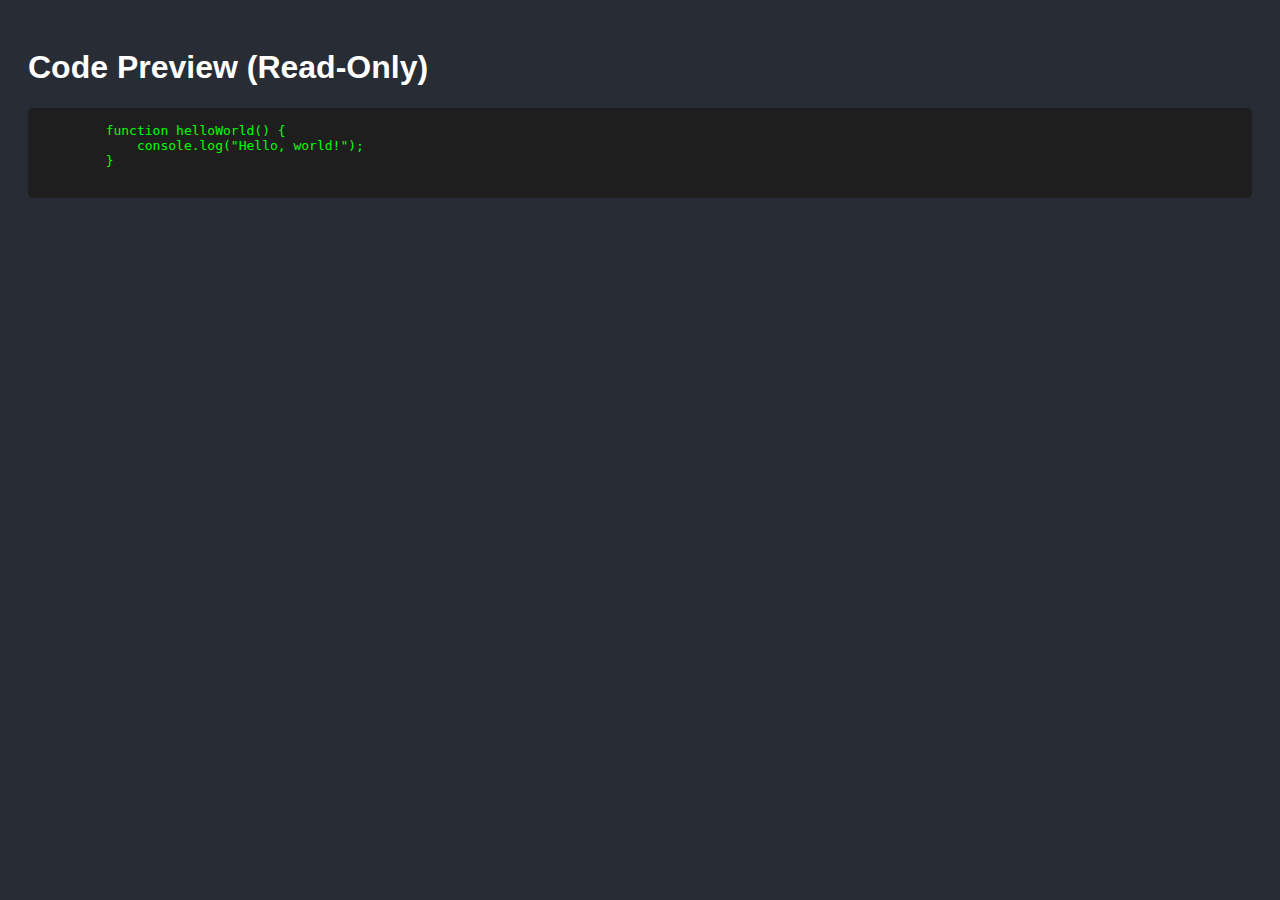
<file: index.html>
<!DOCTYPE html>
<html lang="en">
<head>
    <meta charset="UTF-8">
    <meta name="viewport" content="width=device-width, initial-scale=1.0">
    <title>Code Preview</title>
    <style>
        body {
            background-color: #282c34;
            color: white;
            font-family: Arial, sans-serif;
            padding: 20px;
            user-select: none; /* Prevent text selection */
        }
        pre {
            background: #1e1e1e;
            color: #00ff00;
            padding: 15px;
            border-radius: 5px;
            white-space: pre-wrap;
            word-wrap: break-word;
        }
    </style>
    <script>
        document.addEventListener("contextmenu", function(event) {
            event.preventDefault(); // Disable right-click
        });
        document.addEventListener("keydown", function(event) {
            if (event.ctrlKey && (event.key === "c" || event.key === "u" || event.key === "s")) {
                event.preventDefault(); // Disable Ctrl+C, Ctrl+U, Ctrl+S
            }
        });
    </script>
</head>
<body>
    <h1>Code Preview (Read-Only)</h1>
    <pre>
        function helloWorld() {
            console.log("Hello, world!");
        }
    </pre>
</body>
</html>
</file>
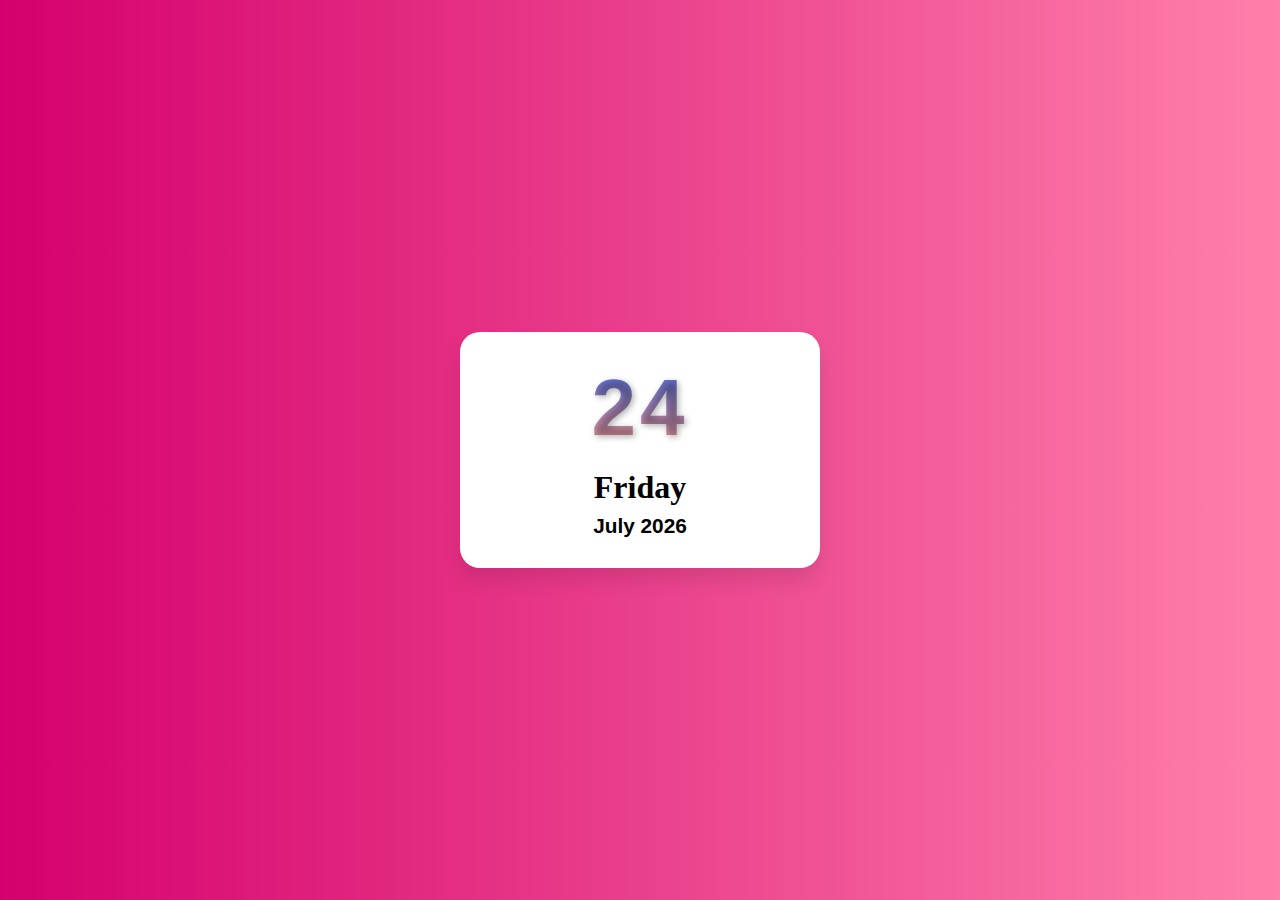
<file: Mini Cal/Index.html>
<!DOCTYPE html>
<html lang="en">
<head>
    <meta charset="UTF-8">
    <meta name="viewport" content="width=device-width, initial-scale=1.0">
    <title>Mini Calendar</title>
    <link rel="stylesheet" href="style.css">
</head>
<body>
    <div class="calendar">
        <div class="date" id="date"></div>
        <div class="day" id="day"></div>
        <div class="month-year" id="month-year"></div>
    </div>

    <script>
        function updateCalendar() {
            const now = new Date();
            const days = ["Sunday", "Monday", "Tuesday", "Wednesday", "Thursday", "Friday", "Saturday"];
            const months = ["January", "February", "March", "April", "May", "June", "July", "August", "September", "October", "November", "December"];

            document.getElementById("date").textContent = now.getDate();
            document.getElementById("day").textContent = days[now.getDay()];
            document.getElementById("month-year").textContent = `${months[now.getMonth()]} ${now.getFullYear()}`;
        }
        
        updateCalendar();
        setInterval(updateCalendar, 60000); // Update every minute
    </script>
</body>
</html>
</file>
<file: Mini Cal/style.css>
body {
    display: flex;
    justify-content: center;
    align-items: center;
    height: 100vh;
    margin: 0;
    background: linear-gradient(to right, #D5006D, #ff80ab); /* Queen Pink gradient background */
    font-family: 'Segoe UI', Tahoma, Geneva, Verdana, sans-serif;
}

.calendar {
    background: #fff;
    padding: 30px;
    border-radius: 20px;
    box-shadow: 0 12px 20px rgba(0, 0, 0, 0.1);
    text-align: center;
    width: 300px;
    transition: transform 0.3s ease, box-shadow 0.3s ease;
}

.calendar:hover {
    transform: scale(1.05); /* Slight zoom effect */
    box-shadow: 0 20px 30px rgba(0, 0, 0, 0.15); /* Slightly stronger shadow */
}

.date {
    font-family: 'Roboto', sans-serif; /* Sleek font for the date */
    font-size: 5rem;
    font-weight: 700;
    background: -webkit-linear-gradient(#4169E1, #ff9a8b); /* Royal Blue to Pink gradient text */
    -webkit-background-clip: text;
    color: transparent;
    letter-spacing: 4px;
    text-shadow: 2px 2px 6px rgba(0, 0, 0, 0.3);
    animation: glow 1.5s ease-in-out infinite alternate;
}

@keyframes glow {
    0% {
        text-shadow: 0 0 10px rgba(65, 105, 225, 0.5);
    }
    100% {
        text-shadow: 0 0 20px rgba(65, 105, 225, 1), 0 0 30px rgba(65, 105, 225, 0.8);
    }
}

.day {
    font-family: 'Merriweather', serif; /* Elegant serif font */
    font-size: 2rem;
    font-weight: bold;
    color: #000;
    margin-top: 15px;
}

.month-year {
    font-family: 'Montserrat', sans-serif; 
    font-size: 1.3rem;
    font-weight: bold;
    color: #000;
    margin-top: 8px;
}
</file>
